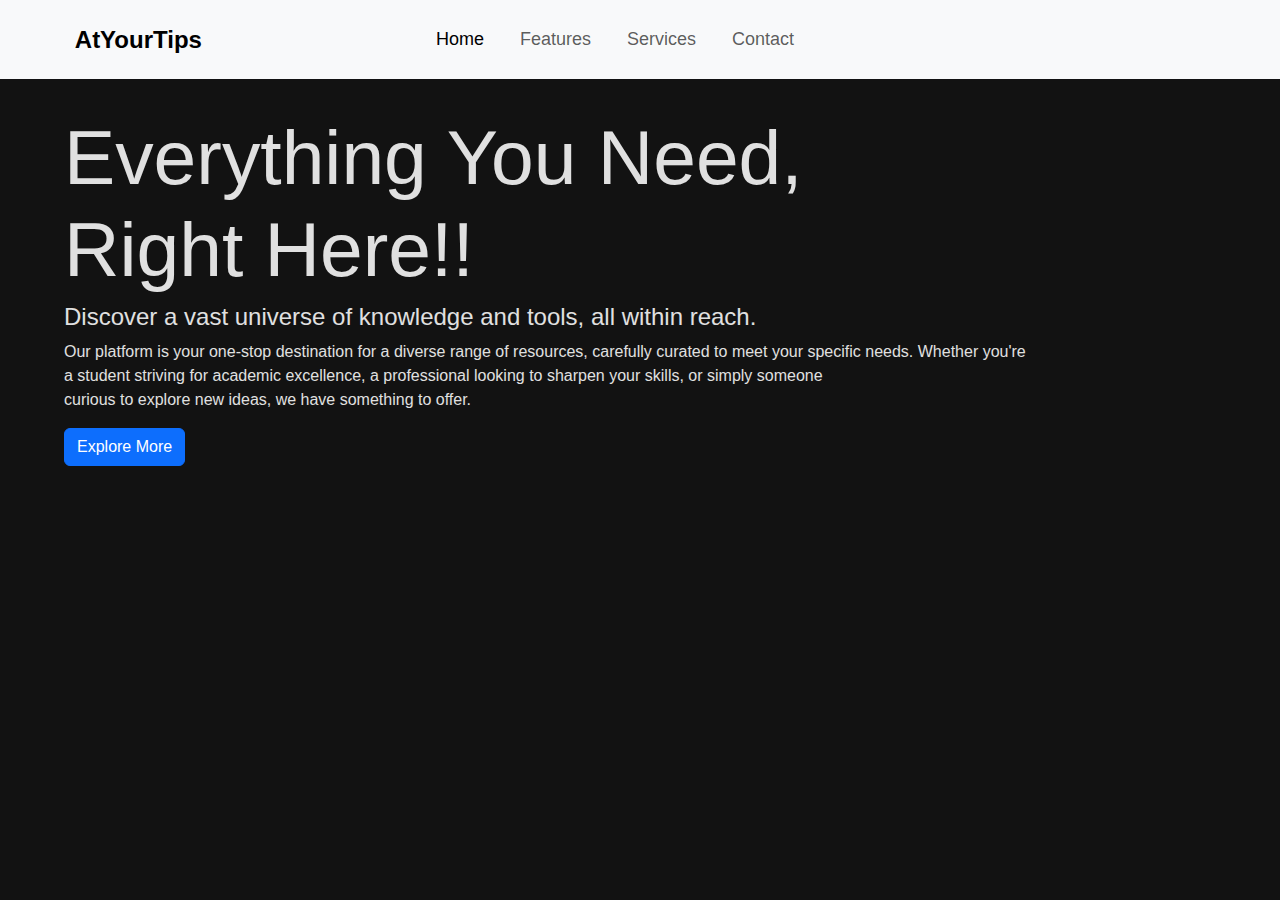
<file: index.html>
<!DOCTYPE html>
<html lang="en">

<head>
  <meta charset="UTF-8">
  <meta name="viewport" content="width=device-width, initial-scale=1.0">
  <title>AtYourTips</title>
  <link href="https://cdn.jsdelivr.net/npm/bootstrap@5.3.3/dist/css/bootstrap.min.css" rel="stylesheet"
    integrity="sha384-QWTKZyjpPEjISv5WaRU9OFeRpok6YctnYmDr5pNlyT2bRjXh0JMhjY6hW+ALEwIH" crossorigin="anonymous">

  <link rel="stylesheet" href="style.css">
</head>

<body>

  <nav class="navbar navbar-expand-lg bg-body-tertiary custom-navbar">
    <div class="container-fluid">
      <span class="navbar-brand">AtYourTips</span>
      <button class="navbar-toggler" type="button" data-bs-toggle="collapse" data-bs-target="#navbarNav"
        aria-controls="navbarNav" aria-expanded="false" aria-label="Toggle navigation">
        <span class="navbar-toggler-icon"></span>
      </button>
      <div class="collapse navbar-collapse" id="navbarNav">
        <ul class="navbar-nav">
          <li class="nav-item">
            <a class="nav-link active" aria-current="page" href="home.html">Home</a>
          </li>
          <li class="nav-item">
            <a class="nav-link" href="#">Features</a>
          </li>
          <li class="nav-item">
            <a class="nav-link" href="#">Services</a>
          </li>
          <li class="nav-item">
            <a class="nav-link" href="#">Contact</a>
          </li>
        </ul>
        
      </div>
    </div>
  </nav>


  <section class="custom-container-body container-fluid">
    <div class="row">
      <div class="main-tagline">
        <h1>Everything You Need,<br> Right Here!!</h1>
      </div>
      <h4>Discover a vast universe of knowledge and tools, all within reach.</h4>
      <p class="main-content">
        Our platform is your one-stop destination for a diverse range of resources, carefully curated to meet your
        specific needs. Whether you're <br>a student striving for academic excellence, a professional looking to sharpen
        your skills, or simply someone<br> curious to explore new ideas, we have something to offer.<br>
      </p>
    </div>

    <a href="home.html" class="btn btn-primary" role="button">Explore More</a>

  </section>






  <script src="script.js"></script>
  <script src="https://cdn.jsdelivr.net/npm/bootstrap@5.3.3/dist/js/bootstrap.bundle.min.js"
    integrity="sha384-YvpcrYf0tY3lHB60NNkmXc5s9fDVZLESaAA55NDzOxhy9GkcIdslK1eN7N6jIeHz"
    crossorigin="anonymous"></script>
</body>

</html>
</file>
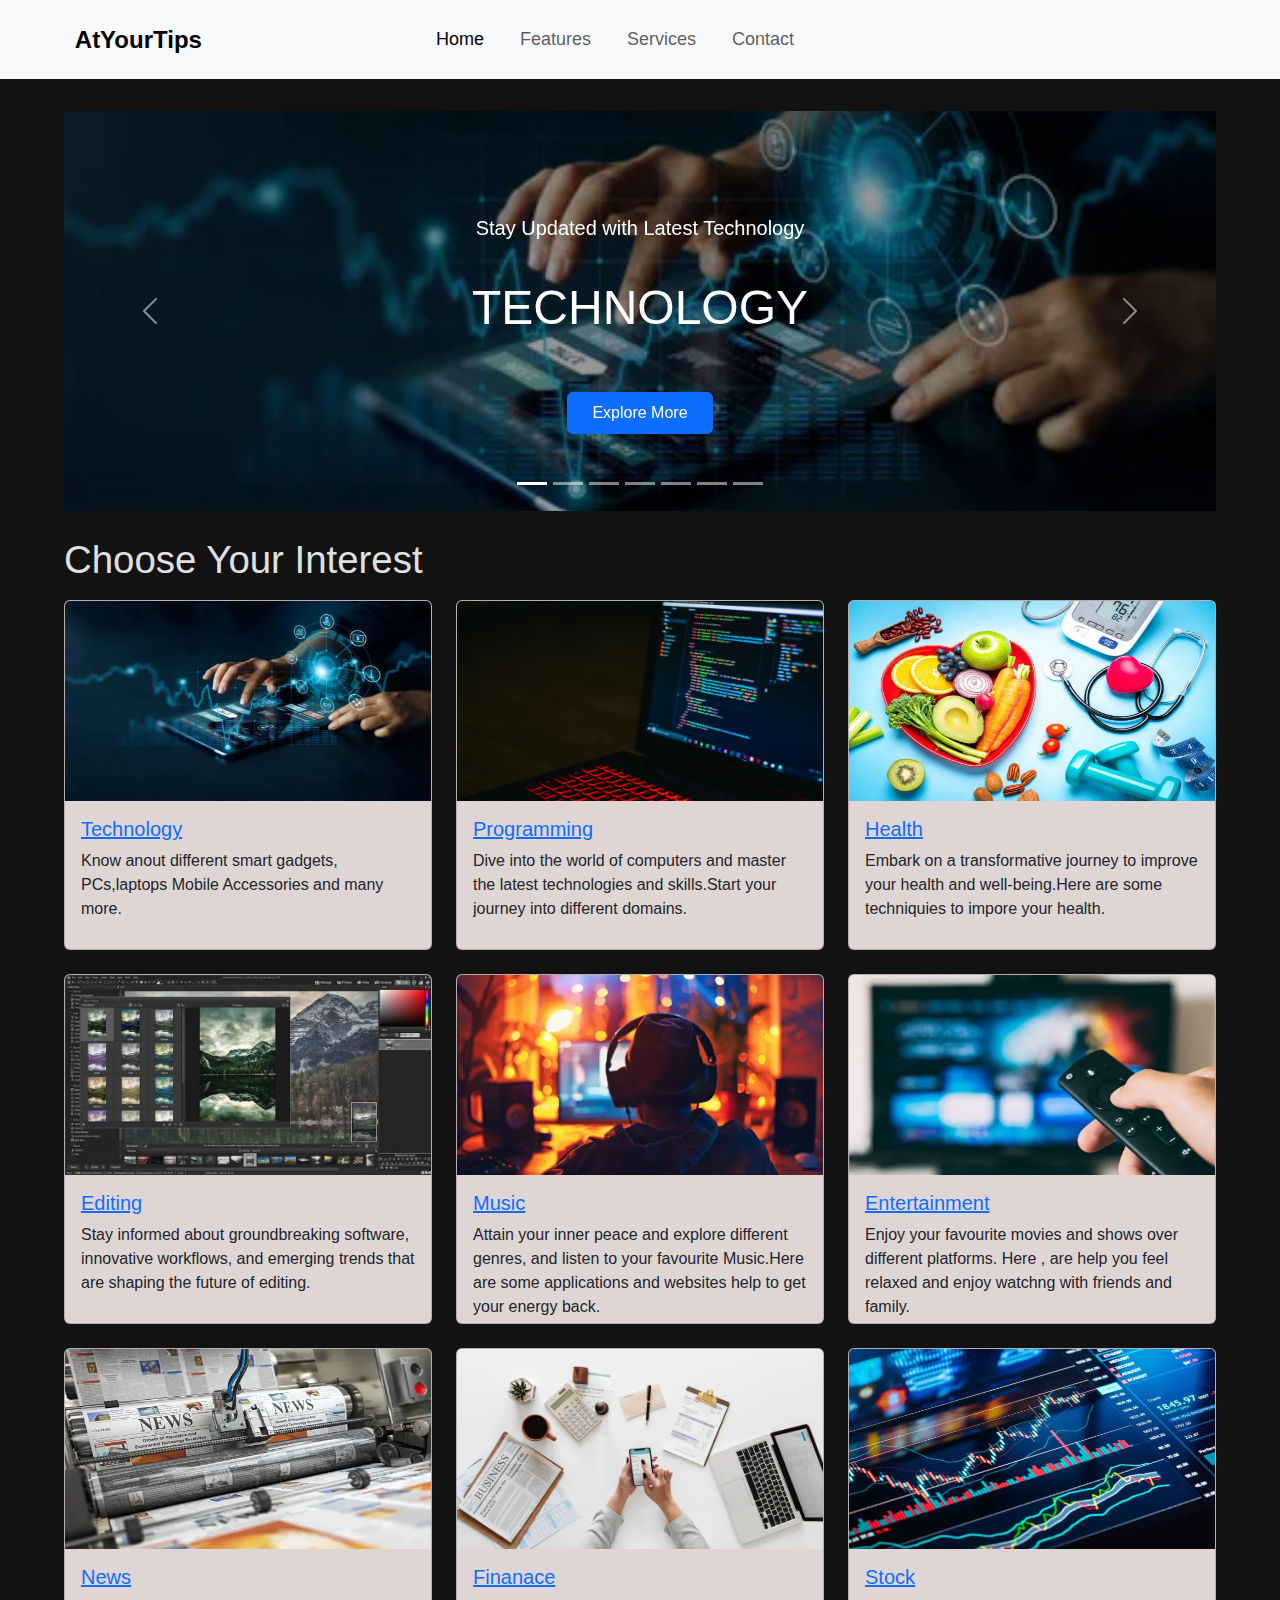
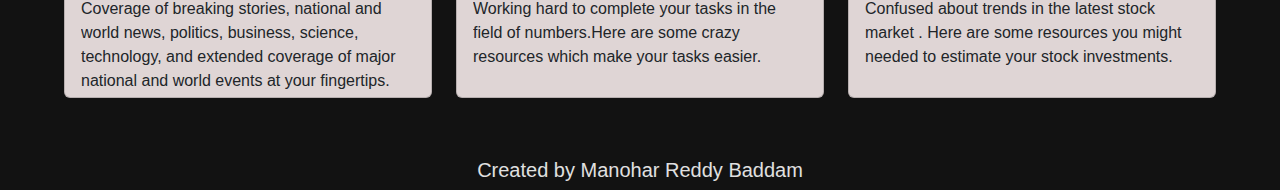
<file: home.html>
<!DOCTYPE html>
<html lang="en">
<head>
    <meta charset="UTF-8">
    <meta name="viewport" content="width=device-width, initial-scale=1.0">
    <title>AtYourTips</title>
    <link href="https://cdn.jsdelivr.net/npm/bootstrap@5.3.3/dist/css/bootstrap.min.css" rel="stylesheet" integrity="sha384-QWTKZyjpPEjISv5WaRU9OFeRpok6YctnYmDr5pNlyT2bRjXh0JMhjY6hW+ALEwIH" crossorigin="anonymous">
    <link rel="stylesheet" href="style.css">
</head>
<body>
      <nav class="navbar navbar-expand-lg bg-body-tertiary custom-navbar"  >
        <div class="container-fluid">
          <span class="navbar-brand" >AtYourTips</span>
          <button class="navbar-toggler" type="button" data-bs-toggle="collapse" data-bs-target="#navbarNav" aria-controls="navbarNav" aria-expanded="false" aria-label="Toggle navigation">
            <span class="navbar-toggler-icon"></span>
          </button>
          <div class="collapse navbar-collapse" id="navbarNav">
            <ul class="navbar-nav">
              <li class="nav-item">
                <a class="nav-link active" aria-current="page" href="#">Home</a>
              </li>
              <li class="nav-item">
                <a class="nav-link" href="#">Features</a>
              </li>
              <li class="nav-item">
                <a class="nav-link" href="#">Services</a>
              </li>
              <li class="nav-item">
                <a class="nav-link" href="#">Contact</a>
              </li>
            </ul>
          </div>
        </div>
      </nav>
    



    <section class="container-fluid  custom-container-body">
      <div id="carouselExampleCaptions" class="carousel slide">
        <div class="carousel-indicators">
          
          <button type="button" data-bs-target="#carouselExampleCaptions" data-bs-slide-to="0" class="active" aria-current="true" aria-label="Slide 1"></button>

          <button type="button" data-bs-target="#carouselExampleCaptions" data-bs-slide-to="1" aria-label="Slide 2"></button>
          <button type="button" data-bs-target="#carouselExampleCaptions" data-bs-slide-to="2" aria-label="Slide 3"></button>
          <button type="button" data-bs-target="#carouselExampleCaptions" data-bs-slide-to="3" aria-label="Slide 4"></button>
          <button type="button" data-bs-target="#carouselExampleCaptions" data-bs-slide-to="4" aria-label="Slide 5"></button>
          <button type="button" data-bs-target="#carouselExampleCaptions" data-bs-slide-to="5" aria-label="Slide 6"></button>
          <button type="button" data-bs-target="#carouselExampleCaptions" data-bs-slide-to="6" aria-label="Slide 7"></button>
        </div>

        <div class="carousel-inner">
          <div class="carousel-item active">
            <img src="pictures/technology.webp" class="d-block w-100 c-img" alt="slide 1">
            <div class="carousel-caption top-0">
              <p class="custom-p ">Stay Updated with Latest Technology</p>
              <h1 class="display-5">Technology</h1>
              <a href="https://thenextweb.com/" target="_blank" class="btn btn-primary px-4 py-2 mt-5" role="button">Explore More</a>
            </div>
          </div>

          <div class="carousel-item">
            <img src="pictures/entertainment.webp"  class="d-block w-100 c-img" alt="slide 2">
            <div class="carousel-caption top-0 ">
              <p class="custom-p">Watch Your favourite Movies and Shows</p>
              <h1 class="display-5">ENTERTAINMENT</h1>
              <a href="https://cinego.tv/" target="_blank" class="btn btn-primary px-4 py-2 mt-5" role="button">Explore More</a>
            </div>
          </div>

          <div class="carousel-item">
            <img src="pictures/Programing.jpg" class="d-block w-100 c-img" alt="slide 2">
            <div class="carousel-caption top-0 ">
              <p class="custom-p">Dive into the World of Programming</p>
              <h1 class="display-5">Programming</h1>
              <a href="https://www.geeksforgeeks.org/" target="_blank" class="btn btn-primary px-4 py-2 mt-5" role="button">Explore More</a>
            </div>
          </div>

          <div class="carousel-item">
            <img src="pictures/finances.webp" class="d-block w-100 c-img" alt="slide 3">
            <div class="carousel-caption  top-0">
              <p class="custom-p ">Make your Work Faster</p>
              <h1 class="display-5">Finance</h1>
              <a href="https://www.alphagamma.eu/finance/best-finance-websites/" target="_blank" class="btn btn-primary px-4 py-2 mt-5" role="button">Explore More</a>
            </div>
          </div>

          <div class="carousel-item">
            <img src="pictures/editing.webp" class="d-block w-100 c-img" alt="slide 3">
            <div class="carousel-caption  top-0 ">
              <p class="custom-p ">Dive into World of Editing</p>
              <h1 class="display-5">Editing</h1>
              <a href="https://larryjordan.com/#" target="_blank" class="btn btn-primary px-4 py-2 mt-5" role="button">Explore More</a>
            </div>
          </div>

          <div class="carousel-item">
            <img src="pictures/news.webp" class="d-block w-100 c-img" alt="slide 3">
            <div class="carousel-caption  top-0  ">
              <p class="custom-p ">Know the world around you</p>
              <h1 class="display-5">News</h1>
              <a href="https://www.nbcnews.com/" target="_blank" class="btn btn-primary px-4 py-2 mt-5" role="button">Explore More</a>
            </div>
          </div>

          <div class="carousel-item">
            <img src="pictures/health.webp" class="d-block w-100 c-img" alt="slide 3">
            <div class="carousel-caption  top-0  ">
              <p class="custom-p ">Get fit mentally and physically</p>
              <h1 class="display-5">Health</h1>
              <a href="https://www.verywellhealth.com/" target="_blank" class="btn btn-primary px-4 py-2 mt-5" role="button">Explore More</a>
            </div>
          </div>

        </div>

        <button class="carousel-control-prev" type="button" data-bs-target="#carouselExampleCaptions" data-bs-slide="prev">
          <span class="carousel-control-prev-icon" aria-hidden="true"></span>
          <span class="visually-hidden">Previous</span>
        </button>
        <button class="carousel-control-next" type="button" data-bs-target="#carouselExampleCaptions" data-bs-slide="next">
          <span class="carousel-control-next-icon" aria-hidden="true"></span>
          <span class="visually-hidden">Next</span>
        </button>
      </div>
    </section>
    
    
      
    <section class="Resources container-fluid  custom-container-body">

      <span class="top-text">Choose Your Interest</span>

        <div class="row row-cols-1 row-cols-md-3 g-4">

          <div class="col">
            <div class="card card-custom-style">
              <img src="pictures/technology.webp" class="card-img-top" alt="programming">
              <div class="card-body">
                <a href="https://thenextweb.com/" target="_blank" class="card-link">
                  <h5 class="card-title">Technology</h5>
                </a>
                <p class="card-text">Know anout different smart gadgets, PCs,laptops Mobile Accessories and many more. </p>
              </div>
            </div>
          </div>

          <div class="col">
              <div class="card card-custom-style">
                <img src="pictures/Programing.jpg" class="card-img-top" alt="programming">
                <div class="card-body">
                  <a href="https://www.geeksforgeeks.org/" target="_blank" class="card-link">
                    <h5 class="card-title">Programming</h5>
                  </a>
                  <p class="card-text">Dive into the world of computers and master the latest technologies and skills.Start your journey into different domains.</p>
                </div>
              </div>
            </div>

            <div class="col">
              <div class="card card-custom-style">
                <img src="pictures/health.webp" class="card-img-top" alt="...">
                <div class="card-body">
                  <a href="https://www.verywellhealth.com/" target="_blank" class="card-link">
                    <h5 class="card-title">Health</h5>
                  </a>
                  <p class="card-text">Embark on a transformative journey to improve your health and well-being.Here are some techniquies to impore your health.</p>
                </div>
              </div>
            </div>

            <div class="col ">
              <div class="card card-custom-style">
                <img src="pictures/editing.webp" class="card-img-top" alt="...">
                <div class="card-body">
                  <a href="https://larryjordan.com/#" target="_blank" class="card-link">
                    <h5 class="card-title">Editing</h5>
                  </a>
                  <p class="card-text">Stay informed about groundbreaking software, innovative workflows, and emerging trends that are shaping the future of editing.</p>
                </div>
              </div>
            </div>

            <div class="col ">
              <div class="card card-custom-style">
                <img src="pictures/music.webp" class="card-img-top" alt="...">
                <div class="card-body">
                  <a href="https://freeyourmusic.com/blog/music-websites" target="_blank" class="card-link">
                    <h5 class="card-title">Music</h5>
                  </a>
                  <p class="card-text">Attain your inner peace and explore different genres, and listen to your favourite Music.Here are some applications and websites help to get your energy back.</p>
                </div>
              </div>
            </div>

            <div class="col ">
                <div class="card card-custom-style">
                  <img src="pictures/entertainment.webp" class="card-img-top" alt="...">
                  <div class="card-body">
                    <a href="https://cinego.tv/" target="_blank" class="card-link">
                      <h5 class="card-title">Entertainment</h5>
                    </a>
                    <p class="card-text">Enjoy your favourite movies and shows over different platforms. Here , are help you feel relaxed and enjoy watchng with friends and family.</p>
                  </div>
                </div>
              </div>
            
              <div class="col ">
                <div class="card card-custom-style">
                  <img src="pictures/news.webp" class="card-img-top" alt="...">
                  <div class="card-body">
                    <a href="https://www.nbcnews.com/" target="_blank" class="card-link">
                      <h5 class="card-title">News</h5>
                    </a>
                    <p class="card-text">Coverage of breaking stories, national and world news, politics, business, science, technology, and extended coverage of major national and world events at your fingertips.</p>
                  </div>
                </div>
              </div>

              <div class="col ">
                <div class="card card-custom-style">
                  <img src="pictures/finances.webp" class="card-img-top" alt="...">
                  <div class="card-body">
                    <a href="https://www.alphagamma.eu/finance/best-finance-websites/" target="_blank" class="card-link">
                      <h5 class="card-title">Finanace</h5>
                    </a>
                    <p class="card-text">Working hard to complete your tasks in the field of numbers.Here are some crazy resources which make your tasks easier.</p>
                  </div>
                </div>
              </div>

              <div class="col ">
                <div class="card card-custom-style">
                  <img src="pictures/stock.webp" class="card-img-top" alt="...">
                  <div class="card-body">
                    <a href="https://stockanalysis.com/" target="_blank" class="card-link">
                      <h5 class="card-title">Stock</h5>
                    </a>
                    <p class="card-text">Confused about trends in the latest stock market . Here are some resources you might needed to estimate your stock investments.</p>
                  </div>
                </div>
              </div>

          </div>

    </section>


    <section class="footer container">
      <div class="">
        <h5>Created by Manohar Reddy Baddam</h5>
      </div>
    </section>




    <script src="script.js"></script>
    <script src="https://cdn.jsdelivr.net/npm/bootstrap@5.3.3/dist/js/bootstrap.bundle.min.js" integrity="sha384-YvpcrYf0tY3lHB60NNkmXc5s9fDVZLESaAA55NDzOxhy9GkcIdslK1eN7N6jIeHz" crossorigin="anonymous"></script>
</body>
</html>
</file>
<file: style.css>
body {
    background-color: #121212;
    /* Dark background color */
    color: #e0e0e0;
    /* Light text color for contrast */
    font-family: Arial, sans-serif;
    /* Font for better readability */
}

header,
footer,
.section-background {
    background-color: #1e1e1e;
    /* Darker background for headers, footers, or sections */
    color: #e0e0e0;
    /* Consistent light text color */
}





/* Fixed Navbar Styling */
.fixed-navbar {
    position: fixed;
    top: 0;
    left: 0;
    width: 100%;
    z-index: 1000;
    /* background-color: #343a40; */
}

.custom-navbar .navbar-brand {
    padding-left: 5%;
    font-size: x-large;
    font-weight: bold;
}

.navbar-nav {
    padding-left: 200px;
    font-size: large;
    font-family: Arial, Helvetica, sans-serif;

}

.navbar-nav .nav-item {
    padding: 10px;
    font-weight: normal;

}

.navbar-nav .login {
    align-self: center;
}

.navbar-nav .nav-link:hover {
    color: rgb(223, 62, 62);
}

.custom-container-body {
    padding: 2.5% 5%;
    padding-bottom: 10px;
}


.Resources {
    padding-top: 10px;
}


.c-img {
    height: 400px;
    object-fit: cover;
    filter: brightness(0.6);

}




.card-custom-style {
    background-color: #dfd5d5;
    height: 350px;
    transition: all 0.3s ease;

}

.card-text {
    overflow: hidden;
    text-overflow: ellipsis;
    line-height: 1.5;
    /* Adjust line height as needed */
    max-height: 100px;
    /* Adjust max height as needed */
}


.card-img-top {
    height: 200px;
}



.Resources .card:hover {
    transform: scale(1.05);
    /* Zoom effect */
    box-shadow: 0 8px 16px rgba(0, 0, 0, 0.2);
    /* Adds a stronger shadow */
    /* background-color: #2c3335; */
}

.footer h5 {
    padding-top: 50px;
    text-align: center;
}

.main-tagline h1 {
    font-size: 6vw;
}

.top-text {
    font-size: 3vw;
    padding-bottom: 1%;
    display: inline-block;
}

.carousel-caption h1 {
    text-transform: uppercase;
    font-size: 3rem;
}



.carousel-caption {
    padding-top: 15px;
    align-items: center;
    align-content: center;
    margin-top: 50px;
}

.carousel-caption .custom-p {
    font-size: 1.25rem;
    padding-bottom: 20px;
}


@media (max-width: 768px) {

    .navbar-nav {
        text-align: left;
        padding-left: 0px;
    }


    .c-img {
        height: 40vh;
        /* Smaller height on mobile screens */
    }

    .carousel-caption {
        margin-top: 15px;
        text-align: center;
        /* Center text on smaller screens */
    }

    .carousel-caption h1 {
        text-transform: uppercase;
        font-size: 24px;
    }

    .carousel-caption .custom-p {
        font-size: 15px;
    }

    .carousel-caption .btn {
        font-size: 14px;
        padding: 8px 16px;
    }

    .Resources .card:hover {
        transform: scale(1.01);
        box-shadow: 0 8px 16px rgba(0, 0, 0, 0.2);
    }

    .main-tagline h1 {
        font-size: 8vw;
    }

    .top-text {
        font-size: 6vw;
        padding-bottom: 1%;
        display: inline-block;
    }

}
</file>
